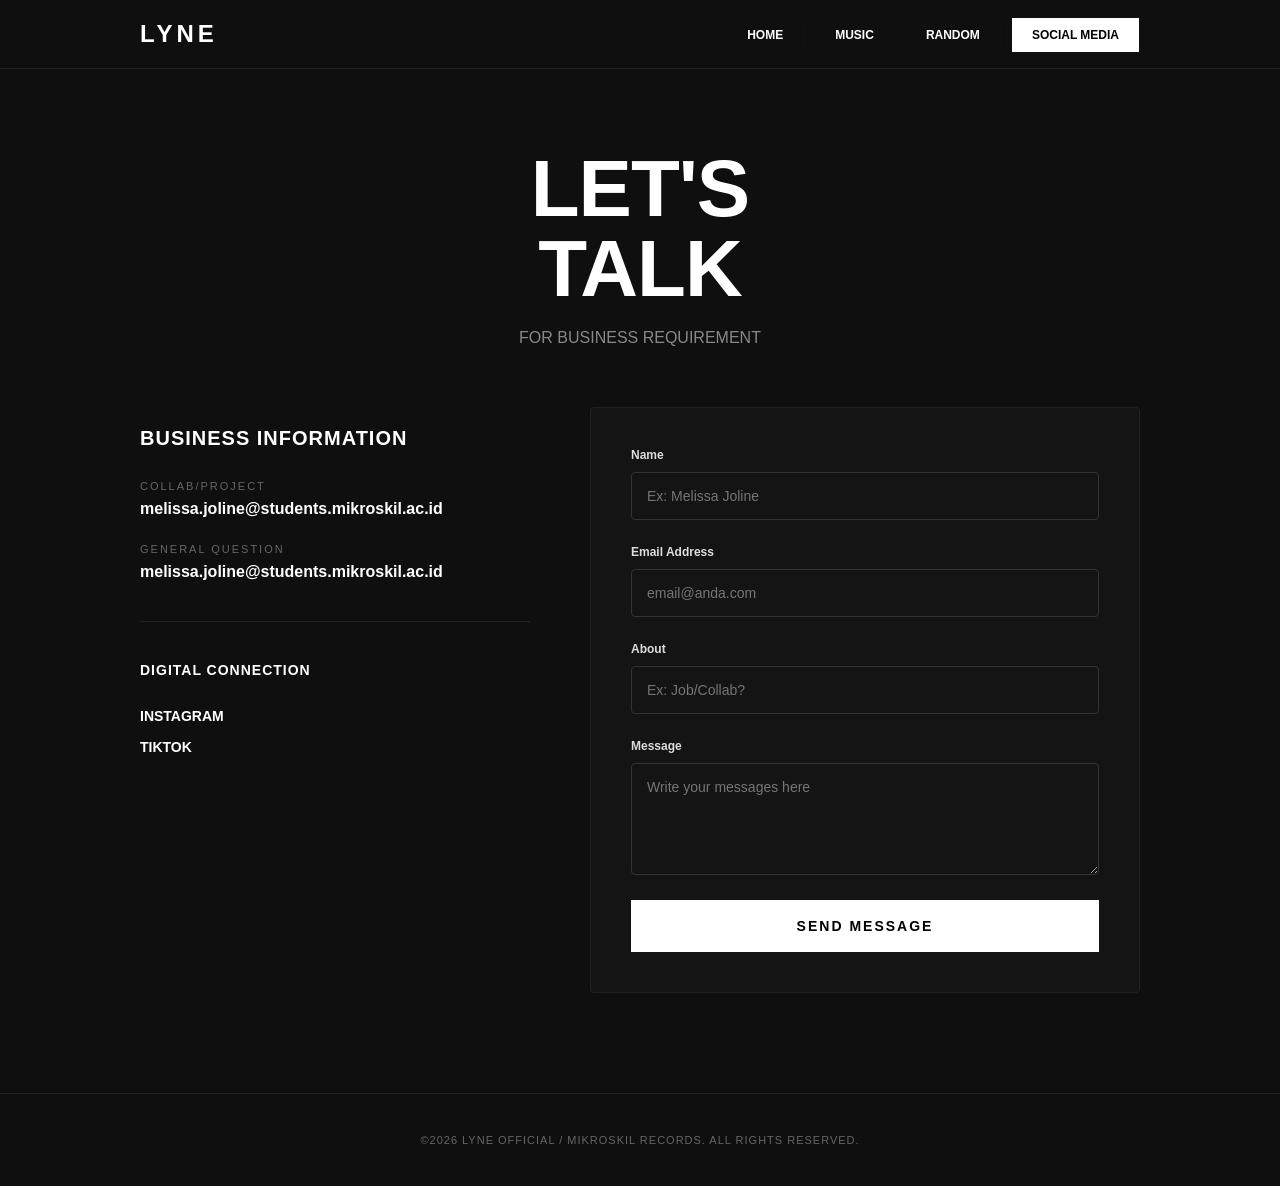
<file: social_media.html>
<!DOCTYPE html>
<html lang="id">
<head>
    <meta charset="UTF-8">
    <title>Lyne</title>
    <link rel="shortcut icon" href="https://cdn-icons-png.flaticon.com/128/18291/18291644.png" type="image/x-icon">
    <link rel="stylesheet" href="style_social_media.css">
</head>
<body>

    <nav class="navbar">
        <div class="nav-container">
            <div class="logo">Lyne</div>
            <ul class="menu">
                <li><a href="index.html">Home</a></li>
                <li><a href="music.html">Music</a></li>
                <li><a href="history.html">Random</a></li>
                <li><a href="social_media.html" class="aktif">Social Media</a></li>
            </ul>
        </div>
    </nav>

    <header class="header-kontak">
        <h1 class="teks-raksasa">LET'S<br>TALK</h1>
        <p class="sub-header">FOR BUSINESS REQUIREMENT</p>
    </header>

    <main class="wadah-konten">
        
        <div class="layout-kontak">
            
            <div class="kolom-informasi">
                <h2 class="judul-bagian">BUSINESS INFORMATION</h2>
                
                <div class="item-info">
                    <span class="label-info">COLLAB/PROJECT</span>
                    <a href="mailto:melissa.joline@students.mikroskil.ac.id" class="nilai-info">melissa.joline@students.mikroskil.ac.id</a>
                </div>
                
                <div class="item-info">
                    <span class="label-info">GENERAL QUESTION</span>
                    <a href="mailto:melissa.joline@students.mikroskil.ac.id" class="nilai-info">melissa.joline@students.mikroskil.ac.id</a>
                </div>

                <hr class="garis-pembatas">

                <h2 class="judul-bagian" style="margin-top: 30px; font-size: 14px;">DIGITAL CONNECTION</h2>
                
                <ul class="daftar-sosmed">
                    <li><a href="https://www.instagram.com/jolynee_?igsh=Ynd2YzJmcWtxNzUx&utm_source=qr">INSTAGRAM</a></li>
                    <li><a href="www.tiktok.com/@miuryyys">TIKTOK</a></li>
                </ul>
            </div>

            <div class="kolom-formulir">
                <form action="#" method="POST">
                    
                    <div class="grup-input">
                        <label for="nama">Name</label>
                        <input type="text" id="nama" placeholder="Ex: Melissa Joline" required>
                    </div>

                    <div class="grup-input">
                        <label for="email">Email Address</label>
                        <input type="email" id="email" placeholder="email@anda.com" required>
                    </div>

                    <div class="grup-input">
                        <label for="perihal">About</label>
                        <input type="text" id="perihal" placeholder="Ex: Job/Collab?" required>
                    </div>

                    <div class="grup-input">
                        <label for="pesan">Message</label>
                        <textarea id="pesan" rows="5" placeholder="Write your messages here" required></textarea>
                    </div>

                    <button type="submit" class="tombol-kirim">SEND MESSAGE</button>

                </form>
            </div>

        </div>

    </main>

    <footer class="site-footer">
        <p> &copy;2026 LYNE OFFICIAL / MIKROSKIL RECORDS. ALL RIGHTS RESERVED.</p>
    </footer>

</body>
</html>
</file>
<file: style_social_media.css>
* {
  margin: 0;
  padding: 0;
  box-sizing: border-box;
}

body {
  font-family: "Helvetica Neue", Arial, sans-serif;
  background-color: #0f0f0f;
  color: white;
}

.navbar {
  background-color: #0f0f0f;
  border-bottom: 1px solid #222;
}

.nav-container {
  display: flex;
  justify-content: space-between;
  align-items: center;
  max-width: 1000px;
  margin: 0 auto;
  width: 90%;
  padding: 20px 0;
}

.logo {
  font-size: 24px;
  font-weight: bold;
  letter-spacing: 4px;
  text-transform: uppercase;
}

.menu {
  display: flex;
  list-style: none;
  gap: 10px;
}

.menu a {
  color: white;
  text-decoration: none;
  font-size: 12px;
  font-weight: bold;
  padding: 10px 20px;
  border: 1px solid #111;
  text-transform: uppercase;
  transition: all 0.3s ease;
}

.menu a.aktif {
  background-color: white;
  color: black;
}

.menu a:hover:not(.aktif) {
  border-color: white;
}

.header-kontak {
  text-align: center;
  padding: 80px 20px 60px 20px;
}

.teks-raksasa {
  font-size: 80px;
  font-weight: 900;
  line-height: 1;
  letter-spacing: -1px;
  margin-bottom: 20px;
  text-transform: uppercase;
}

.sub-header {
  color: #888;
  font-size: 16px;
}

.wadah-konten {
  max-width: 1000px;
  margin: 0 auto 80px auto;
  width: 90%;
}

.layout-kontak {
  display: flex;
  gap: 60px;
  align-items: flex-start;
}

.kolom-informasi {
  flex: 1;
  padding-top: 20px;
}

.judul-bagian {
  font-size: 20px;
  margin-bottom: 30px;
  letter-spacing: 1px;
}

.item-info {
  margin-bottom: 25px;
  display: flex;
  flex-direction: column;
  gap: 8px;
}

.label-info {
  font-size: 11px;
  color: #666;
  letter-spacing: 2px;
}

.nilai-info {
  font-size: 16px;
  font-weight: bold;
  color: white;
  text-decoration: none;
  transition: color 0.3s;
}

.nilai-info:hover {
  color: #00ffff;
}

.garis-pembatas {
  border: none;
  border-top: 1px solid #222;
  margin: 40px 0;
}

.daftar-sosmed {
  list-style: none;
  display: flex;
  flex-direction: column;
  gap: 15px;
}

.daftar-sosmed a {
  color: white;
  text-decoration: none;
  font-size: 14px;
  font-weight: bold;
  display: flex;
  align-items: center;
  gap: 15px;
  transition: color 0.3s;
}

.daftar-sosmed i {
  font-size: 20px;
  width: 25px;
}

.daftar-sosmed a:hover {
  color: #00ffff;
}

.kolom-formulir {
  flex: 1.2;
  background-color: #141414;
  padding: 40px;
  border: 1px solid #222;
  border-radius: 4px;
}

.grup-input {
  display: flex;
  flex-direction: column;
  gap: 10px;
  margin-bottom: 25px;
}

.grup-input label {
  font-size: 12px;
  font-weight: bold;
  color: #ddd;
}

.grup-input input,
.grup-input textarea {
  background-color: transparent;
  border: 1px solid #333;
  color: white;
  padding: 15px;
  font-size: 14px;
  font-family: inherit;
  border-radius: 4px;
  transition: border-color 0.3s;
}

.grup-input input:focus,
.grup-input textarea:focus {
  outline: none;
  border-color: #fff;
}

.tombol-kirim {
  width: 100%;
  background-color: white;
  color: black;
  border: none;
  padding: 18px;
  font-size: 14px;
  font-weight: bold;
  letter-spacing: 2px;
  cursor: pointer;
  transition: background-color 0.3s;
}

.tombol-kirim:hover {
  background-color: #ddd;
}

.site-footer {
  margin-top: 100px;
  background-color: #0f0f0f;
  border-top: 1px solid #222;
  padding: 40px 20px;
  text-align: center;
}

.site-footer p {
  color: #666;
  font-size: 11px;
  letter-spacing: 1px;
  text-transform: uppercase;
}
</file>
